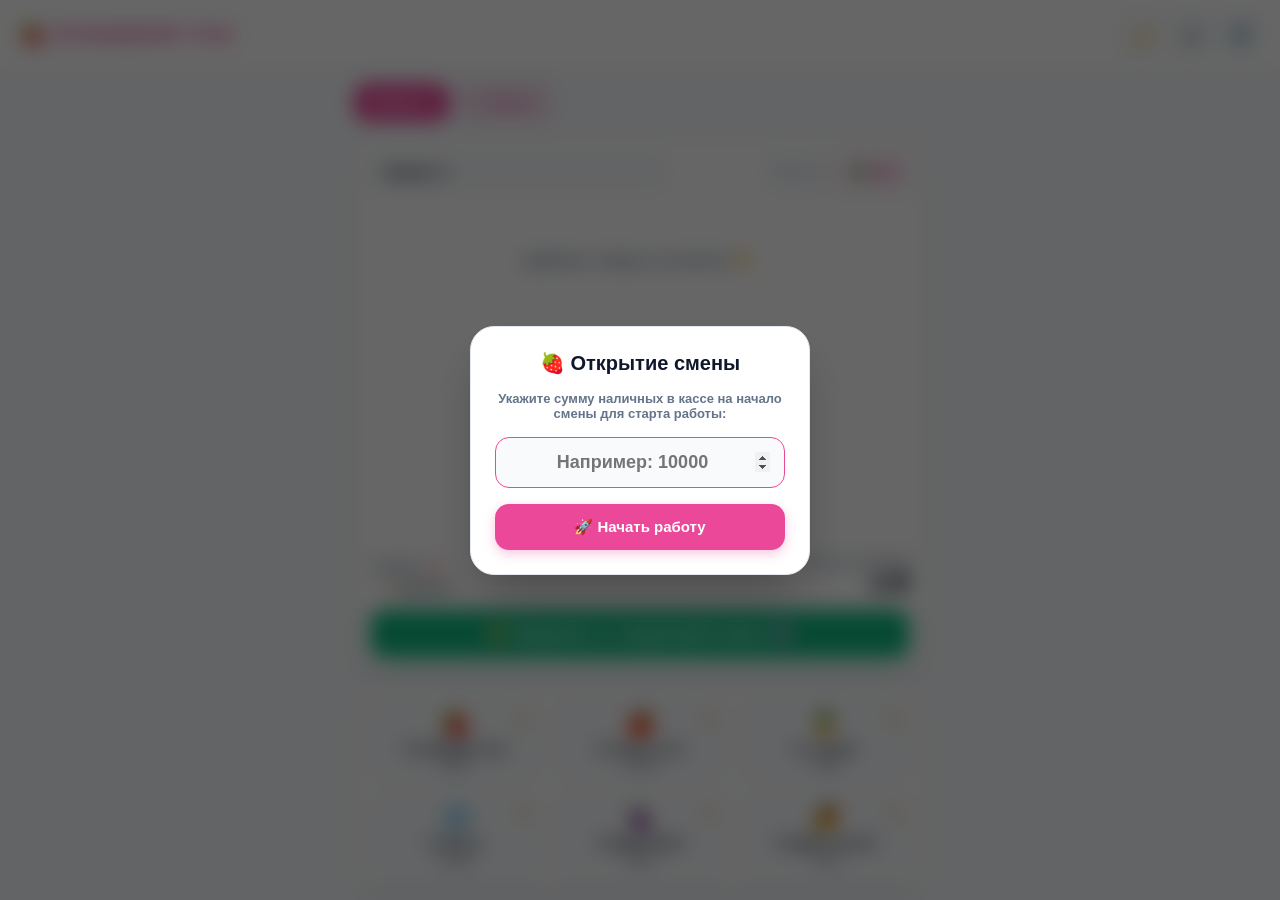
<file: index.html>
<!DOCTYPE html>
<html lang="ru">
<head>
    <meta charset="UTF-8">
    <meta name="viewport" content="width=device-width, initial-scale=1.0, maximum-scale=1.0, user-scalable=no, viewport-fit=cover">
    <title>🍓 STRAWBERRY POS</title>
    <style>
        :root {
            --bg-gradient: #f8fafc;
            --glass-card: #ffffff;
            --text-main: #0f172a;
            --text-muted: #64748b;
            --primary: #ec4899;
            --primary-light: rgba(236, 72, 153, 0.1);
            --accent-green: #10b981;
            --accent-red: #ef4444;
            --border: #f1f5f9;
            --border-card: #e2e8f0;
            --shadow: 0 10px 25px -5px rgba(0, 0, 0, 0.05), 0 8px 10px -6px rgba(0, 0, 0, 0.05);
            --radius-lg: 20px;
            --radius-md: 14px;
            --radius-sm: 10px;
        }

        [data-theme="dark"] {
            --bg-gradient: #090d16;
            --glass-card: #131b2e;
            --text-main: #f8fafc;
            --text-muted: #94a3b8;
            --primary: #f472b6;
            --primary-light: rgba(244, 114, 182, 0.15);
            --accent-green: #34d399;
            --accent-red: #f87171;
            --border: #1e293b;
            --border-card: #2a364f;
            --shadow: 0 10px 25px -5px rgba(0, 0, 0, 0.3);
        }

        * { box-sizing: border-box; margin: 0; padding: 0; font-family: -apple-system, BlinkMacSystemFont, "Segoe UI", Roboto, Helvetica, Arial, sans-serif; -webkit-tap-highlight-color: transparent; }

        body {
            background: var(--bg-gradient); color: var(--text-main);
            height: 100vh; height: 100dvh; display: flex; flex-direction: column; overflow: hidden;
            transition: background 0.3s, color 0.3s;
        }

        header {
            display: flex; justify-content: space-between; align-items: center;
            padding: 14px 20px; background: var(--glass-card); border-bottom: 1px solid var(--border);
            flex-shrink: 0; backdrop-filter: blur(10px);
        }
        .brand { font-size: 19px; font-weight: 800; color: var(--primary); letter-spacing: 0.3px; display: flex; align-items: center; gap: 8px; }
        .header-tools { display: flex; gap: 10px; }
        .btn-icon {
            width: 40px; height: 40px; border-radius: 12px; background: var(--bg-gradient);
            border: 1px solid var(--border-card); display: flex; align-items: center; justify-content: center;
            font-size: 17px; cursor: pointer; color: var(--text-main); transition: all 0.2s;
        }
        .btn-icon:active { transform: scale(0.92); }

        .workspace {
            flex: 1; display: flex; flex-direction: column; padding: 14px; gap: 12px; overflow: hidden; max-width: 600px; width: 100%; margin: 0 auto;
        }

        /* ТАБЫ КЛИЕНТОВ */
        .clients-bar {
            display: flex; gap: 8px; overflow-x: auto; padding-bottom: 4px; flex-shrink: 0;
            scrollbar-width: none;
        }
        .clients-bar::-webkit-scrollbar { display: none; }
        .client-tab {
            background: var(--glass-card); border: 1px solid var(--border-card);
            padding: 10px 16px; border-radius: var(--radius-md); font-size: 14px; font-weight: 700;
            white-space: nowrap; cursor: pointer; color: var(--text-muted); display: flex; align-items: center; gap: 8px;
            box-shadow: 0 2px 5px rgba(0,0,0,0.02); transition: all 0.2s;
        }
        .client-tab.active { background: var(--primary); color: #fff; border-color: var(--primary); box-shadow: 0 4px 12px rgba(236, 72, 153, 0.3); }
        .client-tab-add { background: var(--primary-light); color: var(--primary); border: 1px dashed var(--primary); }

        /* КАРТОЧКА ЧЕКА */
        .receipt-card {
            flex: 1; min-height: 0; background: var(--glass-card); border: 1px solid var(--border-card);
            border-radius: var(--radius-lg); display: flex; flex-direction: column; padding: 16px; overflow: hidden; box-shadow: var(--shadow);
        }

        .receipt-header-row {
            display: flex; justify-content: space-between; align-items: center; margin-bottom: 12px;
            padding-bottom: 10px; border-bottom: 1px solid var(--border); flex-shrink: 0; gap: 8px;
        }
        .client-input {
            background: var(--bg-gradient); border: 1px solid var(--border-card); border-radius: var(--radius-sm);
            padding: 8px 12px; font-size: 15px; font-weight: 700; color: var(--text-main); outline: none; width: 55%;
            transition: border-color 0.2s;
        }
        .client-input:focus { border-color: var(--primary); }
        .header-badges { display: flex; gap: 6px; align-items: center; }
        .pay-badge, .time-badge {
            background: var(--primary-light); color: var(--primary); padding: 8px 12px;
            border-radius: var(--radius-sm); font-size: 13px; font-weight: 700; cursor: pointer;
            border: 1px solid rgba(236, 72, 153, 0.2); transition: transform 0.1s;
        }
        .pay-badge:active, .time-badge:active { transform: scale(0.95); }
        .time-badge { background: var(--bg-gradient); color: var(--text-muted); border-color: var(--border-card); }

        .cart-list {
            flex: 1; min-height: 0; overflow-y: auto; display: flex; flex-direction: column; gap: 8px; padding-right: 4px;
        }
        .cart-list::-webkit-scrollbar { width: 4px; }
        .cart-list::-webkit-scrollbar-thumb { background: var(--border-card); border-radius: 4px; }

        .cart-item {
            display: flex; justify-content: space-between; align-items: center;
            background: var(--bg-gradient); padding: 12px 14px; border-radius: var(--radius-md); border: 1px solid var(--border-card);
            cursor: pointer; transition: all 0.15s; flex-shrink: 0;
        }
        .cart-item:active { transform: scale(0.99); background: var(--border); }
        .cart-item-info h5 { font-size: 15px; font-weight: 700; margin-bottom: 3px; display: flex; align-items: center; gap: 6px; }
        .cart-item-info span { font-size: 13px; color: var(--text-muted); font-weight: 600; }
        
        .cart-item-controls { display: flex; align-items: center; gap: 8px; }
        .mini-btn {
            width: 30px; height: 30px; border-radius: 8px; border: 1px solid var(--border-card); background: var(--glass-card);
            color: var(--text-main); font-weight: 700; display: flex; align-items: center; justify-content: center; cursor: pointer; font-size: 14px;
            transition: all 0.1s;
        }
        .mini-btn:active { transform: scale(0.9); }
        .mini-btn.del { color: var(--accent-red); background: rgba(239, 68, 68, 0.05); border-color: rgba(239, 68, 68, 0.2); }

        .receipt-footer {
            margin-top: 10px; padding-top: 10px; border-top: 1px solid var(--border);
            display: flex; justify-content: space-between; align-items: flex-end; flex-shrink: 0;
        }
        .total-label { font-size: 11px; text-transform: uppercase; color: var(--text-muted); font-weight: 800; letter-spacing: 0.5px; }
        .total-sum { font-size: 26px; font-weight: 900; color: var(--text-main); letter-spacing: -0.5px; }

        .checkout-btn {
            margin-top: 10px; width: 100%; background: var(--accent-green); color: #fff; border: none;
            padding: 14px; border-radius: var(--radius-md); font-size: 16px; font-weight: 800; cursor: pointer; flex-shrink: 0;
            box-shadow: 0 6px 20px rgba(16, 185, 129, 0.3); display: flex; align-items: center; justify-content: center; gap: 8px;
            transition: all 0.2s;
        }
        .checkout-btn:active { transform: scale(0.98); box-shadow: 0 2px 10px rgba(16, 185, 129, 0.2); }

        /* КАТАЛОГ СЕТКА */
        .catalog-container {
            height: 200px; background: var(--glass-card); border: 1px solid var(--border-card);
            border-radius: var(--radius-lg); padding: 12px; display: grid; grid-template-columns: repeat(3, 1fr);
            gap: 10px; overflow-y: auto; flex-shrink: 0; box-shadow: var(--shadow);
        }
        .catalog-container::-webkit-scrollbar { width: 4px; }
        .catalog-container::-webkit-scrollbar-thumb { background: var(--border-card); border-radius: 4px; }

        .product-tile {
            background: var(--bg-gradient); border: 1px solid var(--border-card); border-radius: var(--radius-md);
            padding: 10px; display: flex; flex-direction: column; align-items: center; justify-content: center;
            cursor: pointer; text-align: center; position: relative; height: 100%; transition: all 0.15s;
        }
        .product-tile:active { transform: scale(0.95); background: var(--border); }
        .product-tile .icon { font-size: 24px; margin-bottom: 4px; }
        .product-tile .name { font-size: 12px; font-weight: 700; color: var(--text-main); line-height: 1.2; margin-bottom: 3px; display: -webkit-box; -webkit-line-clamp: 2; -webkit-box-orient: vertical; overflow: hidden; }
        .product-tile .price { font-size: 11px; font-weight: 600; color: var(--text-muted); }
        .product-tile.add-tile { border: 2px dashed var(--primary); background: var(--primary-light); }
        .product-tile.add-tile .name { color: var(--primary); }

        .edit-prod-btn {
            position: absolute; top: 6px; right: 6px; width: 22px; height: 22px;
            background: var(--glass-card); border: 1px solid var(--border-card); border-radius: 6px;
            display: flex; align-items: center; justify-content: center; font-size: 10px;
            color: var(--text-muted); cursor: pointer; box-shadow: 0 2px 4px rgba(0,0,0,0.05); transition: transform 0.1s;
        }
        .edit-prod-btn:active { transform: scale(0.85); }

        /* МОДАЛКИ */
        .overlay {
            display: none; position: fixed; inset: 0; background: rgba(0, 0, 0, 0.6); backdrop-filter: blur(6px);
            z-index: 100; justify-content: center; align-items: center; padding: 16px;
            animation: fadeIn 0.2s ease;
        }
        @keyframes fadeIn { from { opacity: 0; } to { opacity: 1; } }

        .modal {
            background: var(--glass-card); width: 100%; max-width: 360px; border-radius: 24px;
            padding: 24px; border: 1px solid var(--border-card); box-shadow: 0 25px 50px -12px rgba(0, 0, 0, 0.3);
            animation: scaleUp 0.2s cubic-bezier(0.16, 1, 0.3, 1);
        }
        @keyframes scaleUp { from { transform: scale(0.9); opacity: 0; } to { transform: scale(1); opacity: 1; } }

        .modal-title { font-size: 18px; font-weight: 800; margin-bottom: 16px; display: flex; justify-content: space-between; align-items: center; color: var(--text-main); }
        .input-box, .select-box {
            width: 100%; background: var(--bg-gradient); border: 1px solid var(--border-card);
            padding: 14px; border-radius: var(--radius-md); font-size: 15px; font-weight: 600; color: var(--text-main); outline: none; margin-bottom: 12px;
            transition: border-color 0.2s;
        }
        .input-box:focus, .select-box:focus { border-color: var(--primary); }
        
        .btn-action {
            width: 100%; padding: 14px; border-radius: var(--radius-md); border: none; font-size: 15px; font-weight: 700; cursor: pointer;
            transition: transform 0.1s;
        }
        .btn-action:active { transform: scale(0.98); }
        .btn-action.primary { background: var(--primary); color: #fff; margin-top: 4px; box-shadow: 0 4px 12px rgba(236, 72, 153, 0.3); }
        .btn-action.gemini { background: linear-gradient(135deg, #ec4899, #8b5cf6); color: #fff; margin-top: 8px; box-shadow: 0 4px 12px rgba(139, 92, 246, 0.3); }
        .btn-action.secondary { background: var(--bg-gradient); color: var(--text-main); border: 1px solid var(--border-card); margin-bottom: 8px; text-align: left; display: flex; align-items: center; gap: 10px; font-weight: 700; }
        
        .preset-weights { display: grid; grid-template-columns: repeat(3, 1fr); gap: 8px; margin-bottom: 12px; }
        .preset-btn { background: var(--bg-gradient); border: 1px solid var(--border-card); padding: 12px; border-radius: var(--radius-sm); font-weight: 700; cursor: pointer; font-size: 13px; text-align: center; color: var(--text-main); transition: all 0.1s; }
        .preset-btn:active { background: var(--primary-light); border-color: var(--primary); color: var(--primary); }
        
        .report-box {
            background: var(--bg-gradient); padding: 14px; border-radius: var(--radius-md); font-family: monospace;
            font-size: 12px; max-height: 40vh; overflow-y: auto; border: 1px solid var(--border-card); margin-bottom: 12px; white-space: pre-wrap; line-height: 1.4;
        }

        .ai-analysis-output {
            background: var(--bg-gradient); padding: 14px; border-radius: var(--radius-md); font-size: 13px;
            max-height: 45vh; overflow-y: auto; border: 1px solid var(--border-card); margin-bottom: 12px; line-height: 1.5;
        }
    </style>
</head>
<body data-theme="light">

    <header>
        <div class="brand">🍓 STRAWBERRY POS</div>
        <div class="header-tools">
            <div class="btn-icon" onclick="toggleTheme()" id="themeBtn" title="Тема">🌙</div>
            <div class="btn-icon" onclick="openReport()" title="Отчет смены">📊</div>
            <div class="btn-icon" onclick="openSettings()" title="Настройки">⚙️</div>
        </div>
    </header>

    <div class="workspace">
        <!-- ТАБЫ КЛИЕНТОВ -->
        <div class="clients-bar" id="clientsBar">
            <button class="client-tab client-tab-add" onclick="addNewClient()">+ Клиент</button>
        </div>

        <!-- ЧЕК КЛИЕНТА -->
        <div class="receipt-card">
            <div class="receipt-header-row">
                <input type="text" class="client-input" id="clientNameInput" placeholder="Имя клиента..." oninput="updateClientName()">
                <div class="header-badges">
                    <div class="time-badge" id="timeBadge" onclick="openModal('modalTime')" title="Время перевода/терминала">🕒 --:--</div>
                    <div class="pay-badge" id="payBadge" onclick="openModal('modalPay')">💵 Нал</div>
                </div>
            </div>

            <div class="cart-list" id="cartList"></div>

            <div class="receipt-footer">
                <div>
                    <div class="total-label">Скидка: <span id="discountLabel" style="color:var(--accent-red)">0%</span></div>
                    <button class="mini-btn" style="width:auto; padding:0 10px; font-size:11px; margin-top:3px; height: 24px;" onclick="openModal('modalDiscount')">🏷️ Изменить</button>
                </div>
                <div style="text-align: right;">
                    <div class="total-label">ИТОГО К ОПЛАТЕ</div>
                    <div class="total-sum" id="totalSum">0 ₽</div>
                </div>
            </div>

            <button class="checkout-btn" onclick="finishAndNextClient()">
                ✅ Оформить и следующий клиент ➡️
            </button>
        </div>

        <!-- КАТАЛОГ -->
        <div class="catalog-container" id="catalogGrid"></div>
    </div>

    <!-- МОДАЛКА СТАРТА СМЕНЫ (ОБЯЗАТЕЛЬНАЯ НАЧАЛЬНАЯ КАССА) -->
    <div class="overlay" id="modalStartCashInit" style="display: flex; backdrop-filter: blur(10px);">
        <div class="modal" style="max-width: 340px;">
            <div class="modal-title" style="justify-content: center; font-size: 20px;">🍓 Открытие смены</div>
            <p style="font-size: 13px; color: var(--text-muted); text-align: center; margin-bottom: 16px; font-weight: 600;">
                Укажите сумму наличных в кассе на начало смены для старта работы:
            </p>
            <input type="number" class="input-box" id="initStartCashInput" placeholder="Например: 10000" style="text-align: center; font-size: 18px; font-weight: 800;">
            <button class="btn-action primary" onclick="confirmStartCashInit()">🚀 Начать работу</button>
        </div>
    </div>

    <!-- МОДАЛКА ВЕСА / ДОСТАВКИ / БУКЕТА -->
    <div class="overlay" id="modalWeight">
        <div class="modal">
            <div class="modal-title"><span id="weightModalTitle">Значение</span> <div class="btn-icon" style="width:32px; height:32px; font-size:12px;" onclick="closeModal('modalWeight')">✕</div></div>
            
            <div id="bouquetFields" style="display:none;">
                <label style="font-size:12px; font-weight:700; color:var(--text-muted); display:block; margin-bottom:4px;">Номер букета</label>
                <input type="text" class="input-box" id="bouquetNumInput" placeholder="Например: №5">
                <label style="font-size:12px; font-weight:700; color:var(--text-muted); display:block; margin-bottom:4px;">Цена (₽)</label>
            </div>

            <div class="preset-weights" id="weightPresetsContainer">
                <div class="preset-btn" onclick="selectWeightPreset(250)">250 г</div>
                <div class="preset-btn" onclick="selectWeightPreset(500)">500 г</div>
                <div class="preset-btn" onclick="selectWeightPreset(1000)">1 кг</div>
            </div>
            
            <input type="number" class="input-box" id="weightInput" placeholder="Число...">
            <button class="btn-action primary" onclick="confirmWeightItem()">Добавить в чек</button>
        </div>
    </div>

    <!-- МОДАЛКА ВРЕМЕНИ -->
    <div class="overlay" id="modalTime">
        <div class="modal">
            <div class="modal-title">Время перевода/терминала <div class="btn-icon" style="width:32px; height:32px; font-size:12px;" onclick="closeModal('modalTime')">✕</div></div>
            <input type="text" class="input-box" id="timeInput" placeholder="например: 14:35">
            <button class="btn-action primary" onclick="saveTime()">Сохранить время</button>
            <button class="btn-action secondary" style="margin-top:6px; justify-content:center; color:var(--text-muted);" onclick="clearTime()">Сбросить время</button>
        </div>
    </div>

    <!-- МОДАЛКА РЕДАКТИРОВАНИЯ ТОВАРА В ЧЕКЕ -->
    <div class="overlay" id="modalEditItem">
        <div class="modal">
            <div class="modal-title"><span id="editItemTitle">Изменить товар</span> <div class="btn-icon" style="width:32px; height:32px; font-size:12px;" onclick="closeModal('modalEditItem')">✕</div></div>
            <input type="number" class="input-box" id="editItemInput" placeholder="Новое значение...">
            <button class="btn-action primary" onclick="saveEditedItem()">Сохранить</button>
            <button class="btn-action secondary" style="color:var(--accent-red); margin-top:8px; justify-content:center; border-color: rgba(239, 68, 68, 0.2); background: rgba(239, 68, 68, 0.03);" onclick="deleteEditedItem()">🗑️ Удалить позицию</button>
        </div>
    </div>

    <!-- МОДАЛКА ДОБАВЛЕНИЯ ТОВАРА В КАТАЛОГ -->
    <div class="overlay" id="modalAddProduct">
        <div class="modal">
            <div class="modal-title">Новый товар <div class="btn-icon" style="width:32px; height:32px; font-size:12px;" onclick="closeModal('modalAddProduct')">✕</div></div>
            <input type="text" class="input-box" id="newProdName" placeholder="Название...">
            <input type="number" class="input-box" id="newProdPrice" placeholder="Цена (₽)...">
            <select class="select-box" id="newProdType">
                <option value="piece">Штучный</option>
                <option value="weight">Весовой (в граммах)</option>
                <option value="delivery">Произвольная доставка</option>
                <option value="bouquet">Цветочный букет (с номером)</option>
            </select>
            <button class="btn-action primary" onclick="saveNewProduct()">Добавить в каталог</button>
        </div>
    </div>

    <!-- МОДАЛКА ИЗМЕНЕНИЯ ТОВАРА КАТАЛОГА -->
    <div class="overlay" id="modalEditCatalog">
        <div class="modal">
            <div class="modal-title">Настройки товара <div class="btn-icon" style="width:32px; height:32px; font-size:12px;" onclick="closeModal('modalEditCatalog')">✕</div></div>
            <input type="text" class="input-box" id="editCatName" placeholder="Название">
            <input type="number" class="input-box" id="editCatPrice" placeholder="Цена">
            <select class="select-box" id="editCatType">
                <option value="piece">Штучный</option>
                <option value="weight">Весовой (в граммах)</option>
                <option value="delivery">Произвольная доставка</option>
                <option value="bouquet">Цветочный букет (с номером)</option>
            </select>
            <button class="btn-action primary" onclick="saveCatalogEdits()">💾 Сохранить</button>
            <button class="btn-action secondary" style="color:var(--accent-red); margin-top:8px; justify-content:center; border-color: rgba(239, 68, 68, 0.2); background: rgba(239, 68, 68, 0.03);" onclick="deleteFromCatalog()">🗑️ Удалить из каталога</button>
        </div>
    </div>

    <!-- МОДАЛКА ОПЛАТЫ -->
    <div class="overlay" id="modalPay">
        <div class="modal">
            <div class="modal-title">Способ оплаты <div class="btn-icon" style="width:32px; height:32px; font-size:12px;" onclick="closeModal('modalPay')">✕</div></div>
            <button class="btn-action secondary" style="color:var(--accent-green)" onclick="setPay('Нал')">💵 Наличные</button>
            <button class="btn-action secondary" style="color:var(--primary)" onclick="setPay('Перевод')">📱 Перевод</button>
            <button class="btn-action secondary" style="color:#f59e0b" onclick="setPay('Терминал')">💳 Терминал</button>
            <button class="btn-action secondary" style="color:var(--accent-red)" onclick="setPay('Долг')">📝 В долг</button>
        </div>
    </div>

    <!-- МОДАЛКА СКИДКИ -->
    <div class="overlay" id="modalDiscount">
        <div class="modal">
            <div class="modal-title">Размер скидки <div class="btn-icon" style="width:32px; height:32px; font-size:12px;" onclick="closeModal('modalDiscount')">✕</div></div>
            <div class="preset-weights" style="grid-template-columns: repeat(3, 1fr);">
                <div class="preset-btn" onclick="setDiscount(0)">0%</div>
                <div class="preset-btn" onclick="setDiscount(5)">5%</div>
                <div class="preset-btn" onclick="setDiscount(10)">10%</div>
                <div class="preset-btn" onclick="setDiscount(15)">15%</div>
                <div class="preset-btn" onclick="setDiscount(20)">20%</div>
                <div class="preset-btn" onclick="setDiscount(25)">25%</div>
            </div>
        </div>
    </div>

    <!-- МОДАЛКА ОТЧЕТА И GEMINI -->
    <div class="overlay" id="modalReport">
        <div class="modal" style="max-width: 400px;">
            <div class="modal-title">Отчет смены <div class="btn-icon" style="width:32px; height:32px; font-size:12px;" onclick="closeModal('modalReport')">✕</div></div>
            <div class="report-box" id="reportContent"></div>
            <button class="btn-action primary" onclick="copyReport()">📋 Скопировать отчет</button>
            <button class="btn-action gemini" onclick="runGeminiAnalysis()">🤖 Анализ с Gemini AI</button>
        </div>
    </div>

    <!-- МОДАЛКА РЕЗУЛЬТАТА АНАЛИЗА GEMINI -->
    <div class="overlay" id="modalGeminiResult">
        <div class="modal" style="max-width: 420px;">
            <div class="modal-title">🤖 Анализ Gemini AI <div class="btn-icon" style="width:32px; height:32px; font-size:12px;" onclick="closeModal('modalGeminiResult')">✕</div></div>
            <div class="ai-analysis-output" id="geminiOutputText">⏳ Анализируем данные смены...</div>
            <button class="btn-action primary" onclick="closeModal('modalGeminiResult')">Понятно</button>
        </div>
    </div>

    <!-- МОДАЛКА НАСТРОЕК -->
    <div class="overlay" id="modalSettings">
        <div class="modal">
            <div class="modal-title">Настройки <div class="btn-icon" style="width:32px; height:32px; font-size:12px;" onclick="closeModal('modalSettings')">✕</div></div>
            <div style="margin-bottom: 12px;">
                <label style="font-size:12px; font-weight:700; color:var(--text-muted); display:block; margin-bottom:4px;">Начальная касса (₽)</label>
                <input type="number" class="input-box" id="startCashInput" placeholder="0" oninput="updateStartCash()">
            </div>
            <div style="margin-bottom: 12px;">
                <label style="font-size:12px; font-weight:700; color:var(--text-muted); display:block; margin-bottom:4px;">Дополнительные расходы (₽)</label>
                <input type="number" class="input-box" id="expensesInput" placeholder="0" oninput="updateExpenses()">
            </div>
            <div style="margin-bottom: 12px;">
                <label style="font-size:12px; font-weight:700; color:var(--text-muted); display:block; margin-bottom:4px;">Google Gemini API Ключ</label>
                <input type="password" class="input-box" id="apiKeyInput" placeholder="AIzaSy..." oninput="updateApiKey()">
            </div>
            <button class="btn-action secondary" style="color:var(--accent-red); justify-content:center; border-color: rgba(239, 68, 68, 0.2); background: rgba(239, 68, 68, 0.03);" onclick="resetAllData()">🚨 Сбросить смену и данные</button>
        </div>
    </div>

    <script>
        let catalog = [
            { id: 1, name: "Ст.клубника в шк", icon: "🍓", price: 900, type: "piece" },
            { id: 2, name: "Ст.гранат в шк", icon: "🍎", price: 1100, type: "piece" },
            { id: 3, name: "Ст. Ананас", icon: "🍍", price: 450, type: "piece" },
            { id: 4, name: "Ст.роксы", icon: "🧊", price: 1100, type: "piece" },
            { id: 5, name: "Ст.фруктовый", icon: "🍇", price: 600, type: "piece" },
            { id: 6, name: "Ст.фрукт.экзотик", icon: "🥭", price: 750, type: "piece" },
            { id: 7, name: "Ст.банана в шк", icon: "🍌", price: 450, type: "piece" },
            { id: 8, name: "Franui", icon: "🍫", price: 1300, type: "piece" },
            { id: 9, name: "Frambini", icon: "🍬", price: 1050, type: "piece" },
            { id: 10, name: "Цветочный букет", icon: "💐", price: 0, type: "bouquet" },
            { id: 11, name: "Доставка", icon: "🚗", price: 0, type: "delivery" }
        ];

        let state = {
            theme: 'light',
            startCash: null,
            expenses: 0,
            apiKey: '',
            activeClient: 0,
            clients: [{ id: 1, name: 'Клиент 1', items: [], pay: 'Нал', time: '', discount: 0 }]
        };

        let activeProductForModal = null;
        let editingItemUid = null;
        let editingCatalogId = null;

        function init() {
            try {
                const saved = localStorage.getItem('pos_state_v13');
                if (saved) state = JSON.parse(saved);
                const savedCat = localStorage.getItem('pos_cat_v13');
                if (savedCat) catalog = JSON.parse(savedCat);
            } catch(e) {}

            applyTheme();
            renderClientsBar();
            renderCatalog();
            renderActiveClient();

            // Проверяем, введена ли начальная касса
            if (state.startCash === null || state.startCash === undefined) {
                document.getElementById('modalStartCashInit').style.display = 'flex';
                setTimeout(() => document.getElementById('initStartCashInput').focus(), 100);
            } else {
                document.getElementById('modalStartCashInit').style.display = 'none';
            }
        }

        function confirmStartCashInit() {
            let val = parseInt(document.getElementById('initStartCashInput').value);
            if (isNaN(val) || val < 0) {
                alert('Пожалуйста, введите корректную сумму начальной кассы');
                return;
            }
            state.startCash = val;
            saveData();
            document.getElementById('modalStartCashInit').style.display = 'none';
        }

        function saveData() { try { localStorage.setItem('pos_state_v13', JSON.stringify(state)); } catch(e) {} }
        function saveCatalog() { try { localStorage.setItem('pos_cat_v13', JSON.stringify(catalog)); } catch(e) {} }

        function applyTheme() {
            document.body.setAttribute('data-theme', state.theme);
            document.getElementById('themeBtn').innerText = state.theme === 'dark' ? '☀️' : '🌙';
        }

        function toggleTheme() {
            state.theme = state.theme === 'dark' ? 'light' : 'dark';
            applyTheme(); saveData();
        }

        function openModal(id) { 
            if(id === 'modalSettings') {
                document.getElementById('startCashInput').value = state.startCash !== null ? state.startCash : '';
                document.getElementById('expensesInput').value = state.expenses || '';
                document.getElementById('apiKeyInput').value = state.apiKey || '';
            }
            document.getElementById(id).style.display = 'flex'; 
        }
        function closeModal(id) { document.getElementById(id).style.display = 'none'; }
        function openSettings() { openModal('modalSettings'); }

        function updateStartCash() {
            state.startCash = parseInt(document.getElementById('startCashInput').value) || 0;
            saveData();
        }

        function updateExpenses() {
            state.expenses = parseInt(document.getElementById('expensesInput').value) || 0;
            saveData();
        }

        function updateApiKey() {
            state.apiKey = document.getElementById('apiKeyInput').value.trim();
            saveData();
        }

        // КЛИЕНТЫ
        function renderClientsBar() {
            const bar = document.getElementById('clientsBar');
            bar.innerHTML = '';
            state.clients.forEach((cli, idx) => {
                bar.innerHTML += `
                    <div class="client-tab ${idx === state.activeClient ? 'active' : ''}" onclick="switchClient(${idx})">
                        ${cli.name || ('Клиент ' + (idx+1))} 
                        ${state.clients.length > 1 ? `<span onclick="event.stopPropagation(); removeClient(${idx})" style="opacity:0.7; margin-left:4px; font-size:13px;">✕</span>` : ''}
                    </div>
                `;
            });
            bar.innerHTML += `<button class="client-tab client-tab-add" onclick="addNewClient()">+ Клиент</button>`;
        }

        function addNewClient() {
            let nextNum = state.clients.length + 1;
            state.clients.push({ id: Date.now(), name: `Клиент ${nextNum}`, items: [], pay: 'Нал', time: '', discount: 0 });
            state.activeClient = state.clients.length - 1;
            saveData(); renderClientsBar(); renderActiveClient();
        }

        function finishAndNextClient() {
            let nextNum = state.clients.length + 1;
            state.clients.push({ id: Date.now(), name: `Клиент ${nextNum}`, items: [], pay: 'Нал', time: '', discount: 0 });
            state.activeClient = state.clients.length - 1;
            saveData(); renderClientsBar(); renderActiveClient();
        }

        function switchClient(idx) { state.activeClient = idx; renderClientsBar(); renderActiveClient(); }

        function removeClient(idx) {
            if(state.clients.length <= 1) return;
            state.clients.splice(idx, 1);
            if(state.activeClient >= state.clients.length) state.activeClient = state.clients.length - 1;
            saveData(); renderClientsBar(); renderActiveClient();
        }

        function getCurClient() { return state.clients[state.activeClient]; }

        function updateClientName() {
            getCurClient().name = document.getElementById('clientNameInput').value;
            saveData(); renderClientsBar();
        }

        function saveTime() {
            let val = document.getElementById('timeInput').value.trim();
            getCurClient().time = val;
            saveData(); renderActiveClient(); closeModal('modalTime');
        }

        function clearTime() {
            getCurClient().time = '';
            saveData(); renderActiveClient(); closeModal('modalTime');
        }

        // КАТАЛОГ
        function renderCatalog() {
            const grid = document.getElementById('catalogGrid');
            grid.innerHTML = '';
            catalog.forEach(item => {
                let priceSub = (item.type === 'delivery' || item.type === 'bouquet') ? 'Ввод ₽' : (item.type === 'weight' ? `${item.price}₽/кг` : `${item.price}₽`);
                grid.innerHTML += `
                    <div class="product-tile" onclick="handleCatalogClick(${item.id})">
                        <div class="edit-prod-btn" onclick="openEditCatalogModal(${item.id}, event)" title="Настройки">✏️</div>
                        <div class="icon">${item.icon || '📦'}</div>
                        <div class="name">${item.name}</div>
                        <div class="price">${priceSub}</div>
                    </div>
                `;
            });
            grid.innerHTML += `
                <div class="product-tile add-tile" onclick="openModal('modalAddProduct')">
                    <div class="icon">➕</div>
                    <div class="name">Новый товар</div>
                </div>
            `;
        }

        function openEditCatalogModal(id, event) {
            event.stopPropagation();
            const item = catalog.find(x => x.id === id);
            if(!item) return;
            editingCatalogId = id;
            document.getElementById('editCatName').value = item.name;
            document.getElementById('editCatPrice').value = item.price;
            document.getElementById('editCatType').value = item.type;
            openModal('modalEditCatalog');
        }

        function saveCatalogEdits() {
            let item = catalog.find(x => x.id === editingCatalogId);
            if(item) {
                item.name = document.getElementById('editCatName').value || item.name;
                item.price = parseInt(document.getElementById('editCatPrice').value) || 0;
                let newType = document.getElementById('editCatType').value;
                item.type = newType;
                item.icon = newType === 'weight' ? '⚖️' : (newType === 'delivery' ? '🚗' : (newType === 'bouquet' ? '💐' : '📦'));
                saveCatalog(); renderCatalog(); closeModal('modalEditCatalog');
            }
        }

        function deleteFromCatalog() {
            if(confirm('Удалить товар из каталога?')) {
                catalog = catalog.filter(x => x.id !== editingCatalogId);
                saveCatalog(); renderCatalog(); closeModal('modalEditCatalog');
            }
        }

        function saveNewProduct() {
            let name = document.getElementById('newProdName').value.trim();
            let price = parseInt(document.getElementById('newProdPrice').value) || 0;
            let type = document.getElementById('newProdType').value;
            if(!name) return alert('Введите название');

            catalog.push({
                id: Date.now(),
                name: name,
                icon: type === 'weight' ? '⚖️' : (type === 'delivery' ? '🚗' : (type === 'bouquet' ? '💐' : '📦')),
                price: price,
                type: type
            });
            saveCatalog(); renderCatalog(); closeModal('modalAddProduct');
            document.getElementById('newProdName').value = '';
            document.getElementById('newProdPrice').value = '';
        }

        function handleCatalogClick(id) {
            const item = catalog.find(x => x.id === id);
            if(!item) return;
            const cli = getCurClient();

            if (item.type === 'piece') {
                let existing = cli.items.find(i => i.catalogId === item.id && i.type === 'piece');
                if (existing) {
                    existing.qty += 1;
                    existing.sum = existing.qty * existing.price;
                } else {
                    cli.items.push({ uid: Date.now() + Math.random(), catalogId: item.id, icon: item.icon, name: item.name, qty: 1, unit: 'шт', price: item.price, sum: item.price, type: 'piece' });
                }
                saveData(); renderActiveClient();
            } else {
                activeProductForModal = item;
                const isBouquet = (item.type === 'bouquet');
                
                document.getElementById('weightModalTitle').innerText = isBouquet ? `Цветочный букет` : (item.type === 'weight' ? `Вес: ${item.name}` : `Сумма доставки`);
                document.getElementById('bouquetFields').style.display = isBouquet ? 'block' : 'none';
                document.getElementById('bouquetNumInput').value = '';
                document.getElementById('weightInput').value = '';
                document.getElementById('weightPresetsContainer').style.display = item.type === 'weight' ? 'grid' : 'none';
                
                openModal('modalWeight');
                setTimeout(() => {
                    if(isBouquet) {
                        document.getElementById('bouquetNumInput').focus();
                    } else {
                        document.getElementById('weightInput').focus();
                    }
                }, 100);
            }
        }

        function selectWeightPreset(grams) { document.getElementById('weightInput').value = grams; }

        function confirmWeightItem() {
            const val = parseInt(document.getElementById('weightInput').value) || 0;
            if(!activeProductForModal) return;
            const cli = getCurClient();

            if (activeProductForModal.type === 'weight') {
                if(val <= 0) return;
                let sum = Math.round((val / 1000) * activeProductForModal.price);
                cli.items.push({ uid: Date.now() + Math.random(), catalogId: activeProductForModal.id, icon: activeProductForModal.icon, name: activeProductForModal.name, qty: val, unit: 'г', price: activeProductForModal.price, sum: sum, type: 'weight' });
            } else if (activeProductForModal.type === 'delivery') {
                if(val <= 0) return;
                cli.items.push({ uid: Date.now() + Math.random(), catalogId: activeProductForModal.id, icon: activeProductForModal.icon, name: activeProductForModal.name, qty: 1, unit: '', price: val, sum: val, type: 'delivery' });
            } else if (activeProductForModal.type === 'bouquet') {
                let bNum = document.getElementById('bouquetNumInput').value.trim();
                if(!bNum || val <= 0) return alert('Введите номер букета и цену');
                let fullName = `${activeProductForModal.name} (${bNum})`;
                cli.items.push({ uid: Date.now() + Math.random(), catalogId: activeProductForModal.id, icon: activeProductForModal.icon, name: fullName, qty: 1, unit: '', price: val, sum: val, type: 'bouquet' });
            }

            saveData(); renderActiveClient(); closeModal('modalWeight');
        }

        // РАБОТА С ЧЕКОМ
        function changeQty(uid, delta, event) {
            if(event) event.stopPropagation();
            const cli = getCurClient();
            let idx = cli.items.findIndex(i => i.uid === uid);
            if(idx === -1) return;
            let item = cli.items[idx];

            if(item.type === 'piece') {
                item.qty += delta;
                if(item.qty <= 0) cli.items.splice(idx, 1);
                else item.sum = item.qty * item.price;
            } else {
                cli.items.splice(idx, 1);
            }
            saveData(); renderActiveClient();
        }

        function openEditItemModal(uid) {
            const cli = getCurClient();
            let item = cli.items.find(i => i.uid === uid);
            if(!item) return;
            editingItemUid = uid;
            document.getElementById('editItemTitle').innerText = `Изменить: ${item.name}`;
            document.getElementById('editItemInput').value = (item.type === 'piece') ? item.qty : item.sum;
            openModal('modalEditItem');
            setTimeout(() => document.getElementById('editItemInput').focus(), 100);
        }

        function saveEditedItem() {
            const val = parseInt(document.getElementById('editItemInput').value) || 0;
            if(val <= 0) { deleteEditedItem(); return; }
            const cli = getCurClient();
            let item = cli.items.find(i => i.uid === editingItemUid);
            if(item) {
                if(item.type === 'weight') {
                    item.qty = val;
                    item.sum = Math.round((val / 1000) * item.price);
                } else if(item.type === 'piece') {
                    item.qty = val;
                    item.sum = val * item.price;
                } else if(item.type === 'delivery' || item.type === 'bouquet') {
                    item.sum = val;
                    item.price = val;
                }
            }
            saveData(); renderActiveClient(); closeModal('modalEditItem');
        }

        function deleteEditedItem() {
            const cli = getCurClient();
            cli.items = cli.items.filter(i => i.uid !== editingItemUid);
            saveData(); renderActiveClient(); closeModal('modalEditItem');
        }

        function renderActiveClient() {
            const cli = getCurClient();
            document.getElementById('clientNameInput').value = cli.name || '';
            document.getElementById('payBadge').innerText = `💵 ${cli.pay}`;
            
            const timeBadge = document.getElementById('timeBadge');
            if(cli.time) {
                timeBadge.innerText = `🕒 ${cli.time}`;
                timeBadge.style.color = 'var(--primary)';
                timeBadge.style.borderColor = 'rgba(236, 72, 153, 0.3)';
            } else {
                timeBadge.innerText = `🕒 --:--`;
                timeBadge.style.color = 'var(--text-muted)';
                timeBadge.style.borderColor = 'var(--border-card)';
            }
            
            document.getElementById('discountLabel').innerText = `${cli.discount}%`;

            const list = document.getElementById('cartList');
            list.innerHTML = '';
            let rawSum = 0;

            if(!cli.items || cli.items.length === 0) {
                list.innerHTML = `<div style="text-align:center; padding:40px 0; color:var(--text-muted); font-size:14px; font-weight:600;">Добавьте товары из каталога 👇</div>`;
            } else {
                cli.items.forEach(it => {
                    rawSum += it.sum;
                    let controls = it.type === 'piece' ? `
                        <button class="mini-btn ${it.qty === 1 ? 'del' : ''}" onclick="changeQty(${it.uid}, -1, event)">${it.qty === 1 ? '✕' : '-'}</button>
                        <span style="font-size:14px; font-weight:800; min-width:20px; text-align:center;">${it.qty}</span>
                        <button class="mini-btn" onclick="changeQty(${it.uid}, 1, event)">+</button>
                    ` : `
                        <span style="font-size:13px; font-weight:700; margin-right:4px;">${it.qty ? it.qty + it.unit : ''}</span>
                        <button class="mini-btn del" onclick="changeQty(${it.uid}, -1, event)">✕</button>
                    `;

                    list.innerHTML += `
                        <div class="cart-item" onclick="openEditItemModal(${it.uid})">
                            <div class="cart-item-info">
                                <h5>${it.icon} ${it.name}</h5>
                                <span>${it.sum.toLocaleString('ru-RU')} ₽</span>
                            </div>
                            <div class="cart-item-controls" onclick="event.stopPropagation()">${controls}</div>
                        </div>
                    `;
                });
            }

            let finalSum = Math.round(rawSum * (1 - cli.discount / 100));
            document.getElementById('totalSum').innerText = `${finalSum.toLocaleString('ru-RU')} ₽`;
        }

        function setPay(method) { 
            getCurClient().pay = method; 
            saveData(); renderActiveClient(); closeModal('modalPay'); 
            if(method === 'Перевод' || method === 'Терминал') {
                document.getElementById('timeInput').value = getCurClient().time || '';
                openModal('modalTime');
            }
        }
        
        function setDiscount(val) { getCurClient().discount = val; saveData(); renderActiveClient(); closeModal('modalDiscount'); }

        function resetAllData() {
            if(confirm('Сбросить смену и данные?')) {
                localStorage.clear();
                location.reload();
            }
        }

        function generateReport() {
            let txt = `🍓ОТЧЕТ ПО СМЕНЕ🍓\n`;
            
            let totalCash = 0;
            let totalCard = 0;
            let totalDeliveryExpenses = 0;

            state.clients.forEach((cli, idx) => {
                if(!cli.items || cli.items.length === 0) return;
                
                txt += `\n👤 ${cli.name || ('Клиент ' + (idx+1))}\n`;
                let sub = 0;

                cli.items.forEach(it => {
                    let desc = it.qty ? `(${it.qty}${it.unit})` : '';
                    txt += `• ${it.name} ${desc} — ${it.sum} руб\n`;
                    sub += it.sum;
                    if(it.type === 'delivery') {
                        totalDeliveryExpenses += it.sum;
                    }
                });

                let final = Math.round(sub * (1 - cli.discount / 100));

                if(cli.discount > 0) {
                    txt += `Скидка: ${cli.discount}%\n`;
                }

                if(cli.pay === 'Нал') {
                    totalCash += final;
                    txt += `💳 Оплата: Наличные (${final} руб)\n`;
                } else if(cli.pay === 'Перевод') {
                    totalCard += final;
                    txt += `💳 Оплата: Перевод${cli.time ? ' ' + cli.time : ''} (${final} руб)\n`;
                } else if(cli.pay === 'Терминал') {
                    totalCard += final;
                    txt += `💳 Оплата: Терминал${cli.time ? ' ' + cli.time : ''} (${final} руб)\n`;
                } else {
                    totalCard += final;
                    txt += `💳 Оплата: ${cli.pay} (${final} руб)\n`;
                }
            });

            let totalExpenses = state.expenses + totalDeliveryExpenses;
            let netCash = totalCash - totalDeliveryExpenses;
            let totalRevenue = totalCash + totalCard;
            let startCashVal = state.startCash !== null ? state.startCash : 0;

            txt += `\n-------------------\n`;
            if (totalExpenses > 0) {
                txt += `💸 Расходы: ${totalExpenses} руб`;
                if (totalDeliveryExpenses > 0 && state.expenses > 0) {
                    txt += ` (доставки: ${totalDeliveryExpenses} + прочее: ${state.expenses})`;
                } else if (totalDeliveryExpenses > 0) {
                    txt += ` (в т.ч. доставки: ${totalDeliveryExpenses} руб)`;
                }
                txt += `\n`;
            } else {
                txt += `💸 Расходы: 0 руб\n`;
            }

            txt += `💵 Наличные: ${netCash} руб${totalDeliveryExpenses > 0 ? ` (за минусом доставок: -${totalDeliveryExpenses})` : ''}\n`;
            txt += `🏦 Начальная касса: ${startCashVal} руб\n`;
            txt += `📱 Переводы/Терминал: ${totalCard} руб\n`;
            txt += `💰 ИТОГО КАССА: ${(totalRevenue - totalExpenses) + startCashVal} руб`;

            return txt;
        }

        function openReport() {
            document.getElementById('reportContent').innerText = generateReport();
            openModal('modalReport');
        }

        function copyReport() {
            navigator.clipboard.writeText(generateReport()).then(() => alert('Отчет скопирован!'));
        }

        async function runGeminiAnalysis() {
            const apiKey = state.apiKey;
            if (!apiKey) {
                alert("Пожалуйста, укажите ваш Gemini API ключ в настройках (⚙️), чтобы запускать анализ прямо в приложении.");
                openSettings();
                return;
            }

            closeModal('modalReport');
            openModal('modalGeminiResult');
            document.getElementById('geminiOutputText').innerText = "⏳ Отправка отчета в Gemini и анализ данных...";

            const reportText = generateReport();
            const prompt = `Проанализируй этот отчет по кассе смены, выдели, что больше предпочитают по оплате, какие товары больше всего покупают, и дай краткие полезные рекомендации для бизнеса:\n\n` + reportText;

            const models = ['gemini-2.0-flash', 'gemini-1.5-flash', 'gemini-1.5-pro'];
            let success = false;
            let lastErrorMsg = "";

            for (const model of models) {
                try {
                    document.getElementById('geminiOutputText').innerText = `⏳ Пробуем модель ${model}...`;
                    
                    const response = await fetch(`https://generativelanguage.googleapis.com/v1beta/models/${model}:generateContent?key=${apiKey}`, {
                        method: 'POST',
                        headers: { 'Content-Type': 'application/json' },
                        body: JSON.stringify({
                            contents: [{
                                parts: [{ text: prompt }]
                            }]
                        })
                    });

                    const data = await response.json();
                    
                    if (data.candidates && data.candidates[0].content.parts[0].text) {
                        document.getElementById('geminiOutputText').innerText = data.candidates[0].content.parts[0].text;
                        success = true;
                        break;
                    } else if (data.error) {
                        lastErrorMsg = data.error.message || JSON.stringify(data.error);
                        if (lastErrorMsg.includes("quota") || lastErrorMsg.includes("limit") || response.status === 429) {
                            continue;
                        } else {
                            break;
                        }
                    }
                } catch (error) {
                    lastErrorMsg = error.message;
                }
            }

            if (!success) {
                document.getElementById('geminiOutputText').innerText = "❌ Ошибка лимитов API (Quota Exceeded).\n\n" + 
                    "Бесплатный ключ Gemini исчерпал лимит запросов на сегодня или минуту.\n" +
                    "Подробности: " + lastErrorMsg + "\n\n" +
                    "Подождите пару минут или создайте новый ключ в Google AI Studio.";
            }
        }

        window.onload = init;
    </script>
</body>
</html>
</file>
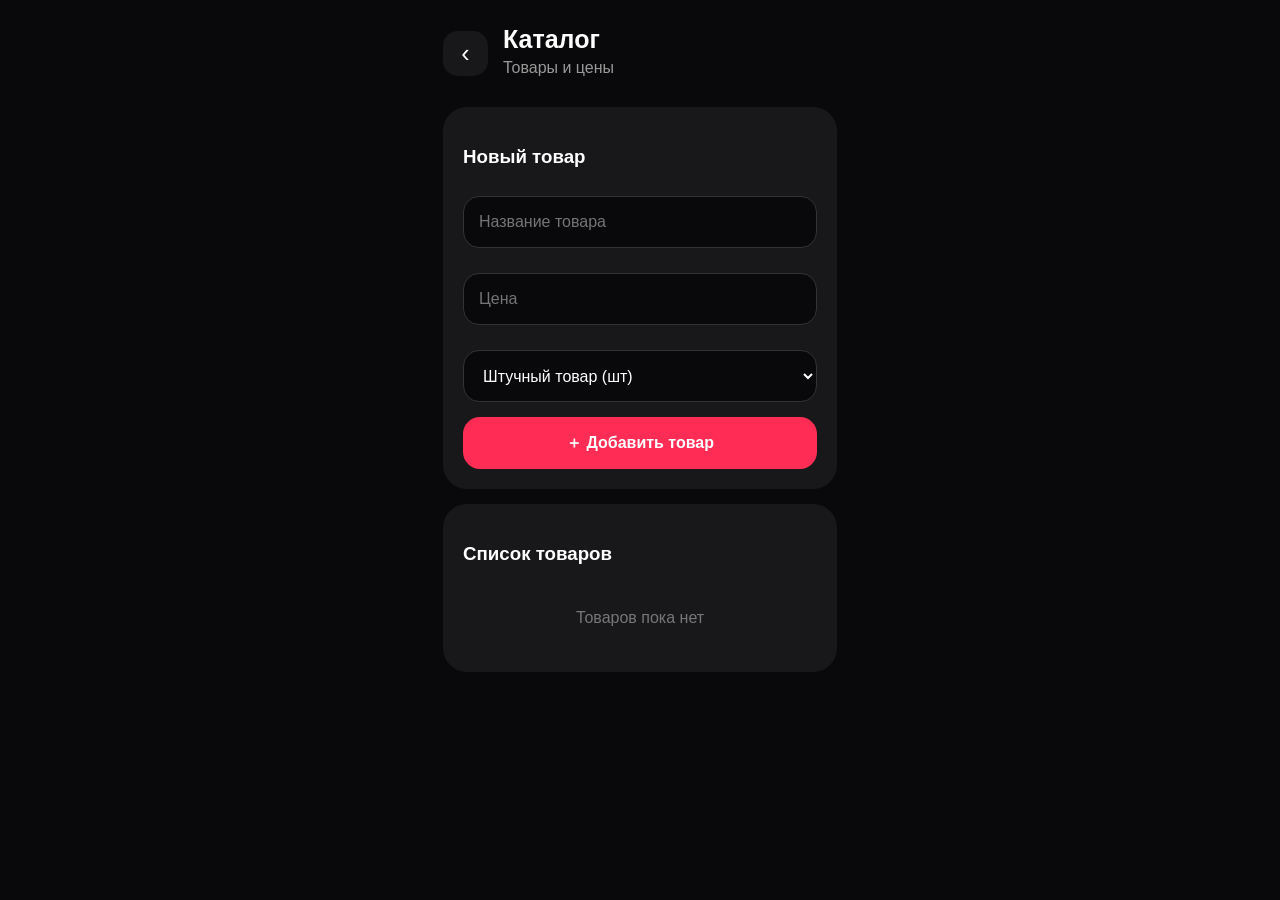
<file: catalog.html>
<!DOCTYPE html>
<html lang="ru">

<head>

<meta charset="UTF-8">
<meta name="viewport" content="width=device-width, initial-scale=1.0">

<title>Каталог | Strawberry POS</title>


<style>

*{
box-sizing:border-box;
font-family:-apple-system,BlinkMacSystemFont,"SF Pro Display",Arial,sans-serif;
}


body{

margin:0;

background:#09090b;

color:white;

}



.app{

max-width:430px;

margin:auto;

padding:25px 18px 40px;

}




.header{

display:flex;

align-items:center;

gap:15px;

margin-bottom:25px;

}



.back{

width:45px;

height:45px;

background:#18181b;

border-radius:15px;

display:flex;

align-items:center;

justify-content:center;

font-size:25px;

}




h1{

margin:0;

font-size:25px;

}



.header p{

margin:5px 0;

color:#999;

}




.card{

background:#18181b;

border-radius:24px;

padding:20px;

margin-bottom:15px;

}



input,select{

width:100%;

height:52px;

background:#09090b;

border:1px solid #333;

border-radius:16px;

color:white;

padding:0 15px;

font-size:16px;

margin-top:10px;

margin-bottom:15px;

}




button{

width:100%;

height:52px;

border:0;

border-radius:17px;

background:#ff2d55;

color:white;

font-size:16px;

font-weight:600;

}



.product{

background:#111;

border-radius:18px;

padding:15px;

margin-top:12px;

display:flex;

justify-content:space-between;

align-items:center;

}



.name{

font-size:17px;

}



.price{

color:#ff4d6d;

font-weight:600;

}



.empty{

text-align:center;

color:#777;

padding:25px;

}


</style>


</head>


<body>


<div class="app">


<div class="header">


<div class="back" onclick="history.back()">
‹
</div>


<div>

<h1>Каталог</h1>

<p>Товары и цены</p>

</div>


</div>




<div class="card">


<h3>
Новый товар
</h3>



<input id="name" placeholder="Название товара">



<input id="price" type="number" placeholder="Цена">



<select id="unit">

<option value="шт">
Штучный товар (шт)
</option>


<option value="кг">
Весовой товар (кг)
</option>


<option value="г">
Весовой товар (г)
</option>


</select>




<button onclick="addProduct()">

＋ Добавить товар

</button>


</div>






<div class="card">


<h3>
Список товаров
</h3>


<div id="products">

<div class="empty">
Товаров пока нет
</div>


</div>


</div>



</div>




<script>


let products =
JSON.parse(localStorage.getItem("products")) || [];



function addProduct(){


let name=
document.getElementById("name").value;


let price=
Number(document.getElementById("price").value);


let unit=
document.getElementById("unit").value;



if(!name || !price){

alert("Заполните данные");

return;

}



products.push({

name:name,

price:price,

unit:unit

});



localStorage.setItem(

"products",

JSON.stringify(products)

);



document.getElementById("name").value="";

document.getElementById("price").value="";



showProducts();


}





function showProducts(){


let box=
document.getElementById("products");



if(products.length===0){

box.innerHTML=
'<div class="empty">Товаров пока нет</div>';

return;

}



box.innerHTML="";



products.forEach((item,index)=>{


box.innerHTML+=`

<div class="product">


<div>

<div class="name">

${item.name}

</div>


<div class="price">

${item.price} ₽ / ${item.unit}

</div>

</div>



<div style="width:90px;">


<button 
onclick="editProduct(${index})"
style="
height:35px;
font-size:13px;
margin-bottom:5px;
">

✏️

</button>



<button 
onclick="deleteProduct(${index})"
style="
height:35px;
font-size:13px;
background:#ff453a;
">

🗑

</button>


</div>


</div>

`;

});


}


function deleteProduct(index){


if(confirm("Удалить этот товар?")){


products.splice(index,1);


localStorage.setItem(
"products",
JSON.stringify(products)
);


showProducts();


}


}



function editProduct(index){


let item = products[index];


let name = prompt(
"Название товара",
item.name
);


if(!name)return;



let price = prompt(
"Цена",
item.price
);


if(!price)return;



products[index]={

name:name,

price:Number(price),

unit:item.unit

};



localStorage.setItem(

"products",

JSON.stringify(products)

);



showProducts();


}
  
showProducts();



</script>


</body>

</html>
</file>
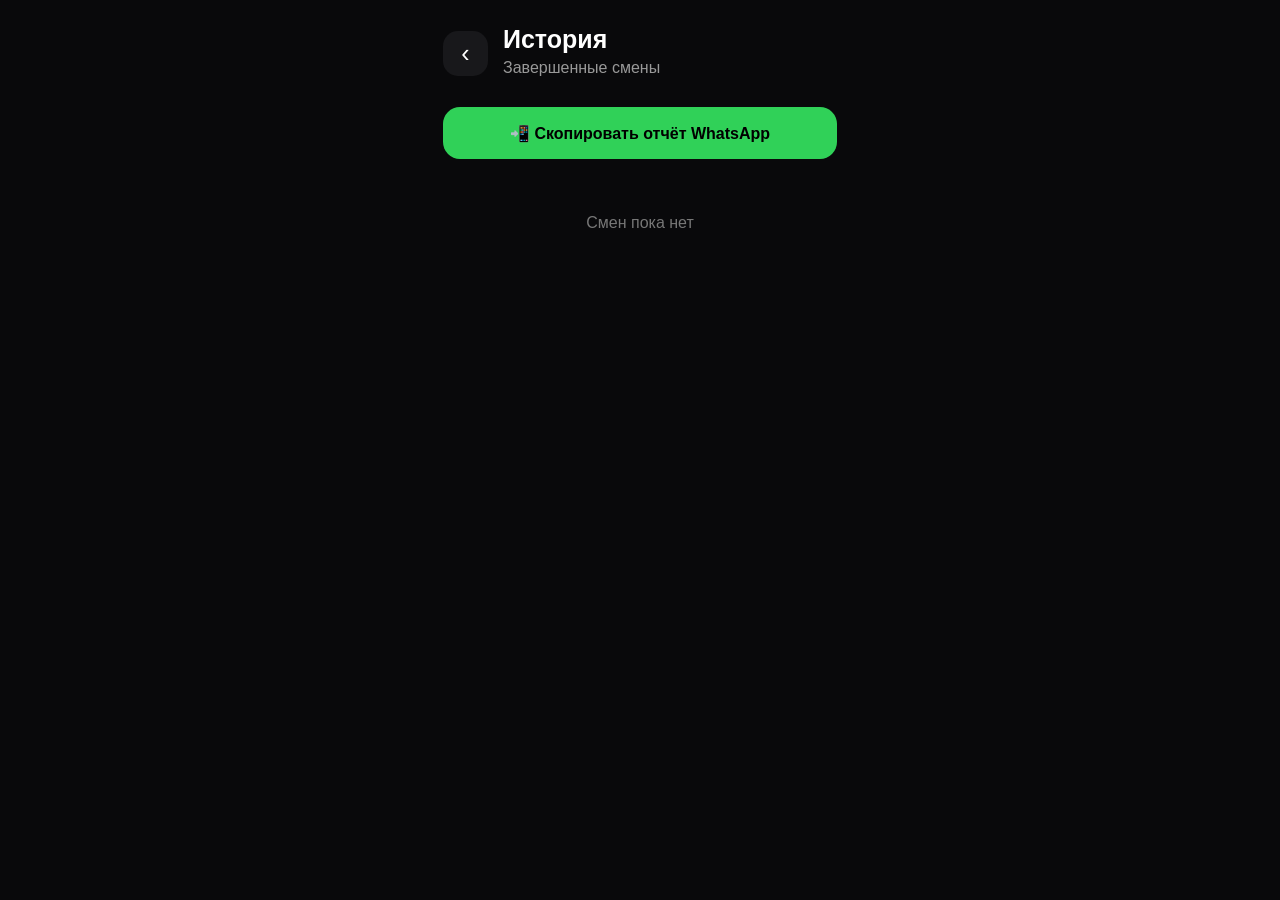
<file: history.html>
<!DOCTYPE html>
<html lang="ru">

<head>

<meta charset="UTF-8">
<meta name="viewport" content="width=device-width, initial-scale=1.0">

<title>История | Strawberry POS</title>


<style>

*{
box-sizing:border-box;
font-family:-apple-system,BlinkMacSystemFont,"SF Pro Display",Arial,sans-serif;
}


body{
margin:0;
background:#09090b;
color:white;
}


.app{
max-width:430px;
margin:auto;
padding:25px 18px;
}



.header{
display:flex;
align-items:center;
gap:15px;
margin-bottom:25px;
}



.back{
width:45px;
height:45px;
border-radius:15px;
background:#18181b;
display:flex;
align-items:center;
justify-content:center;
font-size:25px;
}



h1{
margin:0;
font-size:25px;
}


p{
color:#999;
margin:5px 0;
}



.report{

background:#18181b;

border-radius:22px;

padding:20px;

margin-bottom:15px;

border:1px solid #252525;

}



.empty{

text-align:center;

color:#777;

margin-top:40px;

}



</style>


</head>


<body>


<div class="app">


<div class="header">

<div class="back" onclick="history.back()">
‹
</div>


<div>

<h1>История</h1>

<p>Завершенные смены</p>

</div>


</div>


<button onclick="copyLastReport()" style="
width:100%;
height:52px;
border:0;
border-radius:17px;
background:#30d158;
font-size:16px;
font-weight:600;
margin-bottom:15px;
">
📲 Скопировать отчёт WhatsApp
</button>
  
<div id="history">


<div class="empty">
Смен пока нет
</div>

</div>



</div>



<script>


let historyData =

JSON.parse(

localStorage.getItem("history")

) || [];



let box =

document.getElementById("history");



if(historyData.length > 0){


box.innerHTML="";



historyData.slice().reverse().forEach(item=>{



let clientsText="";



item.clients.forEach(c=>{


let sum=0;


c.items.forEach(i=>{

sum += i.sum;

});



clientsText += `


<div style="margin-top:15px;padding:12px;background:#111;border-radius:15px;">


<b>
${c.name}
</b>


<br>


${c.items.map(i=>

`${i.name} — ${i.amount} — ${i.sum} ₽`

).join("<br>")}


<br><br>


Итого клиента:
${sum} ₽


<br>


Оплата:

💵 ${c.payment?.cash || 0} ₽

<br>

💳 ${c.payment?.transfer || 0} ₽

<br>

🧾 ${c.payment?.terminal || 0} ₽


</div>


`;



});




box.innerHTML += `


<div class="report">


<h3>
${item.date}
</h3>


<p>
Продажи: ${item.sales} ₽
</p>


<p>
💵 Наличные: ${item.cash} ₽
</p>


<p>
💳 Перевод: ${item.transfer} ₽
</p>


<p>
🧾 Терминал: ${item.terminal} ₽
</p>



<p>
Расходы: ${item.expenseTotal} ₽
</p>



<p>
<b>
Остаток налички: ${item.finalCash} ₽
</b>
</p>



<h3>
Клиенты:
</h3>


${clientsText}


</div>


`;



});



}else{


box.innerHTML=

`
<div class="empty">
Смен пока нет
</div>
`;



}

function copyLastReport(){

let historyData =
JSON.parse(
localStorage.getItem("history")
) || [];


if(historyData.length===0){

alert("Нет закрытых смен");

return;

}


let s =
historyData[historyData.length-1];


let text = "";


text += `Отчёт смены ${s.date}\n\n`;


text += `Клиенты:\n\n`;


s.clients.forEach((c,index)=>{


let sum = 0;


text += `${index+1}. ${c.name}\n`;


c.items.forEach(i=>{

sum += i.sum;

text += `${i.name} ${i.amount} — ${i.sum} ₽\n`;

});


text += `Итого: ${sum} ₽\n`;


text += `Оплата: `;


let pay=[];


if(c.payment.cash)
pay.push(`наличные ${c.payment.cash}`);


if(c.payment.transfer)
pay.push(`перевод ${c.payment.transfer}`);


if(c.payment.terminal)
pay.push(`терминал ${c.payment.terminal}`);


text += pay.join(" / ");


text += "\n\n";


});



text += `----------------\n\n`;


text += `ИТОГО:\n\n`;


text += `Продажи: ${s.sales} ₽\n\n`;


text += `Наличные: ${s.cash} ₽\n`;

text += `Перевод: ${s.transfer} ₽\n`;

text += `Терминал: ${s.terminal} ₽\n\n`;



text += `Расходы:\n`;


if(s.expenses.length){


s.expenses.forEach(e=>{


text += `${e.name} — ${e.sum} ₽\n`;


});


}else{


text += `Нет расходов\n`;


}



text += `\nОстаток налички: ${s.finalCash} ₽`;



navigator.clipboard.writeText(text);


alert("Отчёт скопирован");

}
</script>


</body>

</html>
</file>
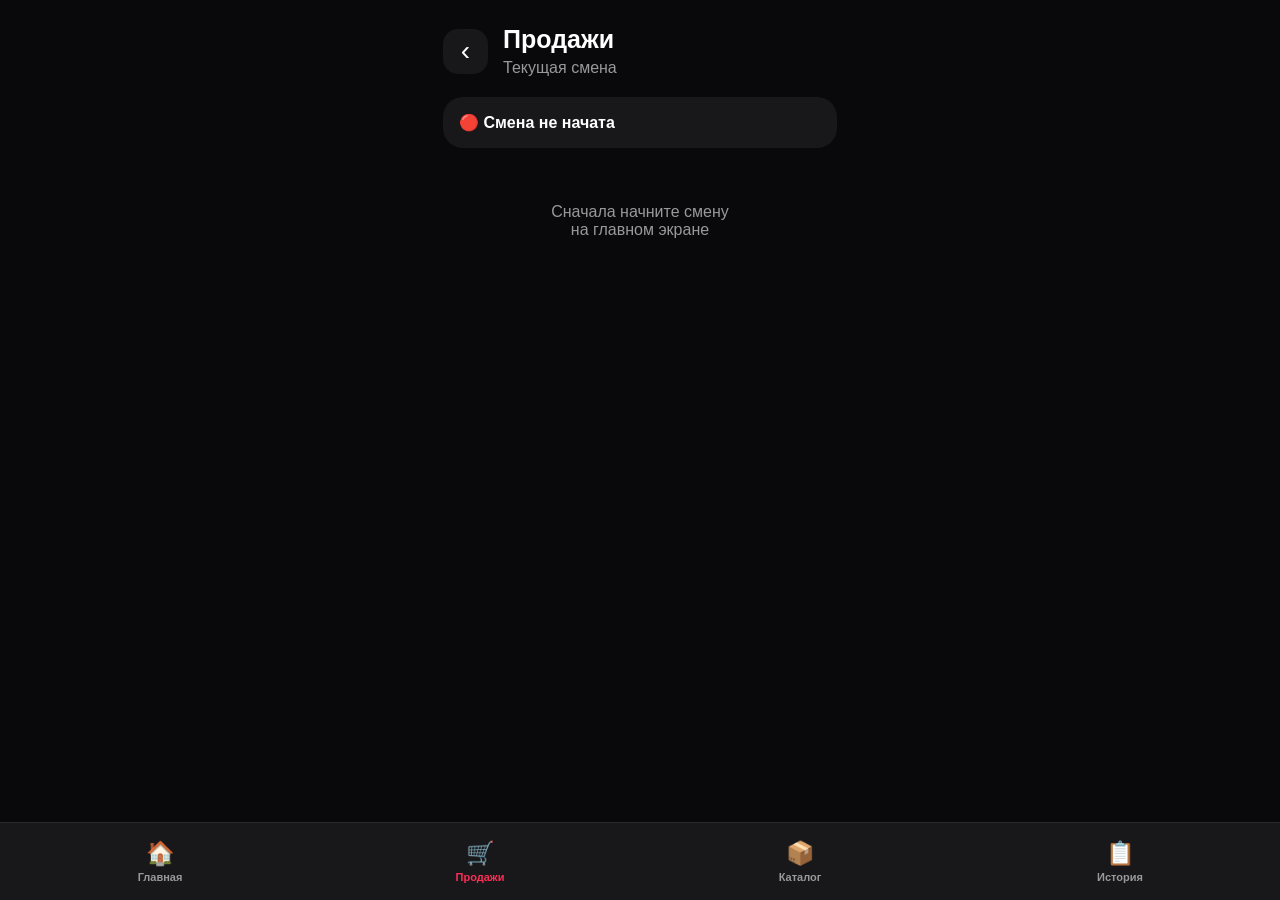
<file: shift.html>
<!DOCTYPE html>
<html lang="ru">

<head>

<meta charset="UTF-8">
<meta name="viewport" content="width=device-width, initial-scale=1.0">

<title>Продажи | Strawberry POS</title>


  
<style>

*{
box-sizing:border-box;
font-family:-apple-system,BlinkMacSystemFont,"SF Pro Display",Arial,sans-serif;
}

body{
margin:0;
background:#09090b;
color:#fff;
}

.app{
max-width:430px;
margin:auto;
padding:25px 18px 110px;
}

.header{
display:flex;
align-items:center;
gap:15px;
margin-bottom:20px;
}

.back{
width:45px;
height:45px;
border-radius:15px;
background:#18181b;
display:flex;
align-items:center;
justify-content:center;
font-size:28px;
}

h1{
margin:0;
font-size:25px;
}

.header p{
margin:5px 0 0;
color:#999;
}

.status{
background:#18181b;
border-radius:20px;
padding:16px;
margin-bottom:15px;
}

.card{
background:#18181b;
border-radius:24px;
padding:20px;
margin-bottom:15px;
}

input, select{

width:100%;
height:52px;

background:#09090b;

border:1px solid #333;

border-radius:16px;

color:white;

padding:0 15px;

font-size:16px;

margin-top:10px;

}

button{

width:100%;
height:52px;

border:0;

border-radius:17px;

font-size:16px;

font-weight:600;

margin-top:12px;

}

.primary{
background:#ff2d55;
color:white;
}

.green{
background:#30d158;
color:#000;
}

.red{
background:#ff453a;
color:white;
}

.client{

background:#111;

border-radius:18px;

padding:15px;

margin-top:10px;

}

.product{

display:flex;

justify-content:space-between;

padding:12px 0;

border-bottom:1px solid #333;

}

.total{

font-size:30px;

font-weight:700;

color:#ff4d6d;

}

.small{

color:#999;

font-size:14px;

}

.lock{

text-align:center;

padding:40px 10px;

color:#999;

}

.payment input{

margin-top:8px;

}
  .bottom-nav{
position:fixed;
left:0;
right:0;
bottom:0;
height:78px;
background:#18181b;
border-top:1px solid #2b2b2b;
display:flex;
justify-content:space-around;
align-items:center;
z-index:9999;
padding-bottom:env(safe-area-inset-bottom);
}

.bottom-nav a{
flex:1;
text-decoration:none;
color:#999;
display:flex;
flex-direction:column;
align-items:center;
justify-content:center;
font-size:11px;
font-weight:600;
gap:4px;
height:100%;
}

.bottom-nav a.active{
color:#ff2d55;
}

.bottom-nav .icon{
font-size:23px;
}

</style>

</head>


<body>


<div class="app">


<div class="header">

<div class="back" onclick="history.back()">
‹
</div>


<div>

<h1>Продажи</h1>

<p>Текущая смена</p>

</div>

</div>


<div id="status" class="status"></div>


<div id="content"></div>


</div>


<script>


let active =
localStorage.getItem("shiftActive");


let products =
JSON.parse(localStorage.getItem("products")) || [];


let clients =
JSON.parse(localStorage.getItem("shiftClients")) || [];


let expenses =
JSON.parse(localStorage.getItem("shiftExpenses")) || [];


let currentClient = null;


const status =
document.getElementById("status");


const content =
document.getElementById("content");



if(active === "true"){


status.innerHTML = `

🟢 <b>Смена активна</b><br>

<span class="small">

${localStorage.getItem("shiftStart") || ""}

</span>

`;


showShift();


}

else{


status.innerHTML = `

🔴 <b>Смена не начата</b>

`;


content.innerHTML = `

<div class="lock">

Сначала начните смену<br>

на главном экране

</div>

`;

}



function showShift(){


content.innerHTML = `


<div class="card">


<h3>Новый клиент</h3>


<input id="clientName" placeholder="Имя клиента">


<button class="primary" onclick="createClient()">

Добавить клиента

</button>


</div>


<div id="clientBlock"></div>


<div class="card">

<h3>
Клиенты за смену
</h3>

<div id="clientsList"></div>

</div>


<div class="card">


<h3>
Итоги смены
</h3>


<div class="total" id="shiftTotal">

0 ₽

</div>


<div id="paymentsTotal"></div>


<button class="red" onclick="finishShift()">

Завершить смену

</button>


</div>


`;

renderClientsList();
updateTotals();


}
  function createClient(){


let name =
document.getElementById("clientName").value;


if(!name)return;



currentClient={

name:name,

items:[],

payment:null

};



document.getElementById("clientName").value="";


showClient();


}




function showClient(){


let box =
document.getElementById("clientBlock");


box.innerHTML=`


<div class="card">


<h3>

${currentClient.name}

</h3>

<button 
class="red"
onclick="deleteCurrentClient()">

Удалить клиента

</button>

<select id="productSelect" onchange="selectProduct()">


<option>

Выберите товар

</option>


</select>


<div id="amountBox"></div>



<button class="primary" onclick="addItem()">

Добавить товар

</button>



<div id="items"></div>


<div id="clientSum"></div>


<div id="paymentBox"></div>


</div>


`;



let select =
document.getElementById("productSelect");



products.forEach((p,i)=>{


select.innerHTML += `

<option value="${i}">

${p.name} — ${p.price} ₽/${p.unit}

</option>

`;

});


}




function selectProduct(){


let index =
document.getElementById("productSelect").value;


let p =
products[index];


let box =
document.getElementById("amountBox");



if(!p)return;



if(p.unit==="кг"){


box.innerHTML=`

<input id="kg" type="number" placeholder="Килограммы">

<input id="gram" type="number" placeholder="Граммы">

`;

}


else if(p.unit==="г"){


box.innerHTML=`

<input id="gram" type="number" placeholder="Граммы">

`;

}


else{


box.innerHTML=`

<input id="count" type="number" placeholder="Количество">

`;

}


}




function addItem(){


let index =
document.getElementById("productSelect").value;


let p =
products[index];


if(!p)return;


let amount=0;

let text="";



if(p.unit==="кг"){


let kg =
Number(document.getElementById("kg").value || 0);


let gram =
Number(document.getElementById("gram").value || 0);



amount =
kg + gram/1000;


text =
kg+" кг "+gram+" г";


}


else if(p.unit==="г"){


let gram =
Number(document.getElementById("gram").value || 0);



amount =
gram/1000;


text =
gram+" г";


}


else{


let count =
Number(document.getElementById("count").value || 0);



amount=count;


text =
count+" шт";


}



let sum =
Math.round(p.price * amount);



currentClient.items.push({

name:p.name,

amount:text,

sum:sum

});



renderClient();


}



function deleteCurrentClient(){


if(confirm("Удалить клиента?")){


currentClient=null;


document.getElementById("clientBlock").innerHTML="";


}


}

function renderClient(){


let box =
document.getElementById("items");


let html="";


let total=0;



currentClient.items.forEach(i=>{


total += i.sum;



html += `

<div class="product">

<span>

${i.name}<br>

${i.amount}

</span>


<div>

<b>
${i.sum} ₽
</b>

<br>

<button 
style="
background:#ff453a;
height:30px;
font-size:12px;
"
onclick="deleteClientItem(${currentClient.items.indexOf(i)})">

Удалить

</button>

</div>


</div>

`;

});


box.innerHTML=html;



document.getElementById("clientSum").innerHTML=

`

<br>

<h3>

Итого клиента: ${total} ₽

</h3>

`;



showPayment(total);


}




function deleteClientItem(index){


if(confirm("Удалить этот товар?")){


currentClient.items.splice(index,1);


renderClient();


}


}
function showPayment(total){


document.getElementById("paymentBox").innerHTML=

`

<div class="payment">


<h3>

Оплата клиента

</h3>


<input id="cash" type="number" placeholder="Наличные">


<input id="transfer" type="number" placeholder="Перевод">


<input id="terminal" type="number" placeholder="Терминал">


<button class="green" onclick="closeClient(${total})">

Закрыть клиента

</button>


</div>

`;

}



function closeClient(total){


let cash =
Number(document.getElementById("cash").value || 0);


let transfer =
Number(document.getElementById("transfer").value || 0);


let terminal =
Number(document.getElementById("terminal").value || 0);



if(cash+transfer+terminal !== total){


alert("Оплата не совпадает с суммой клиента");

return;


}



currentClient.payment={

cash:cash,

transfer:transfer,

terminal:terminal

};



clients.push(currentClient);



localStorage.setItem(

"shiftClients",

JSON.stringify(clients)

);



currentClient=null;


updateTotals();

renderClientsList();


alert("Клиент сохранён");


showShift();


}
  function renderClientsList(){

let box =
document.getElementById("clientsList");


if(!box)return;



let html="";



clients.forEach(c=>{


let total=0;


c.items.forEach(i=>{

total += i.sum;

});



html += `

<div class="client">


<b>${c.name}</b>


<br><br>


${c.items.map(i=>`

${i.name} ${i.amount} — ${i.sum} ₽

`).join("<br>")}


<br><br>


<b>

Итого: ${total} ₽

</b>


<br>


<span class="small">


Оплата:

💵 ${c.payment.cash} ₽ |

💳 ${c.payment.transfer} ₽ |

🧾 ${c.payment.terminal} ₽


</span>


</div>

`;

});


box.innerHTML =
html || "Клиентов пока нет";


}





function updateTotals(){


let total=0;

let cash=0;

let transfer=0;

let terminal=0;



clients.forEach(c=>{


c.items.forEach(i=>{


total += i.sum;


});



if(c.payment){


cash += c.payment.cash || 0;

transfer += c.payment.transfer || 0;

terminal += c.payment.terminal || 0;


}


});



let shiftTotal =
document.getElementById("shiftTotal");



if(shiftTotal)

shiftTotal.innerHTML =
total+" ₽";



let payments =
document.getElementById("paymentsTotal");



if(payments)


payments.innerHTML = `


💵 Наличные: ${cash} ₽<br>

💳 Перевод: ${transfer} ₽<br>

🧾 Терминал: ${terminal} ₽


`;



}




function finishShift(){



let cash=0;

let transfer=0;

let terminal=0;

let sales=0;



clients.forEach(c=>{


c.items.forEach(i=>{

sales+=i.sum;

});


if(c.payment){

cash += c.payment.cash || 0;

transfer += c.payment.transfer || 0;

terminal += c.payment.terminal || 0;

}


});



let haveExpense =
confirm("Были расходы за смену?");



let expenseTotal=0;

let shiftExpenses=[];



if(haveExpense){


let more=true;



while(more){


let name =
prompt("За что был расход?");



let sum =
Number(prompt("Сумма расхода") || 0);



if(name && sum){


shiftExpenses.push({

name:name,

sum:sum

});


expenseTotal += sum;


}



more =
confirm("Добавить ещё расход?");


}



}



let finalCash =
cash - expenseTotal;



let report={


date:
new Date().toLocaleString(),


sales:sales,


cash:cash,


transfer:transfer,


terminal:terminal,


expenses:shiftExpenses,


expenseTotal:expenseTotal,


finalCash:finalCash,


clients:clients


};



let history =

JSON.parse(

localStorage.getItem("history")

) || [];



history.push(report);



localStorage.setItem(

"history",

JSON.stringify(history)

);



localStorage.removeItem("shiftActive");

localStorage.removeItem("shiftClients");

localStorage.removeItem("shiftStart");

alert(

`Смена закрыта


Продажи: ${sales} ₽


Наличные: ${cash} ₽


Переводы: ${transfer} ₽


Терминал: ${terminal} ₽


Расходы: ${expenseTotal} ₽


Остаток налички:

${finalCash} ₽`

);



location.reload();



}



</script>

<div class="bottom-nav">

<a href="index.html">
<div class="icon">🏠</div>
Главная
</a>

<a href="shift.html" class="active">
<div class="icon">🛒</div>
Продажи
</a>

<a href="catalog.html">
<div class="icon">📦</div>
Каталог
</a>

<a href="history.html">
<div class="icon">📋</div>
История
</a>

</div>
  
</body>

</html>
</file>
